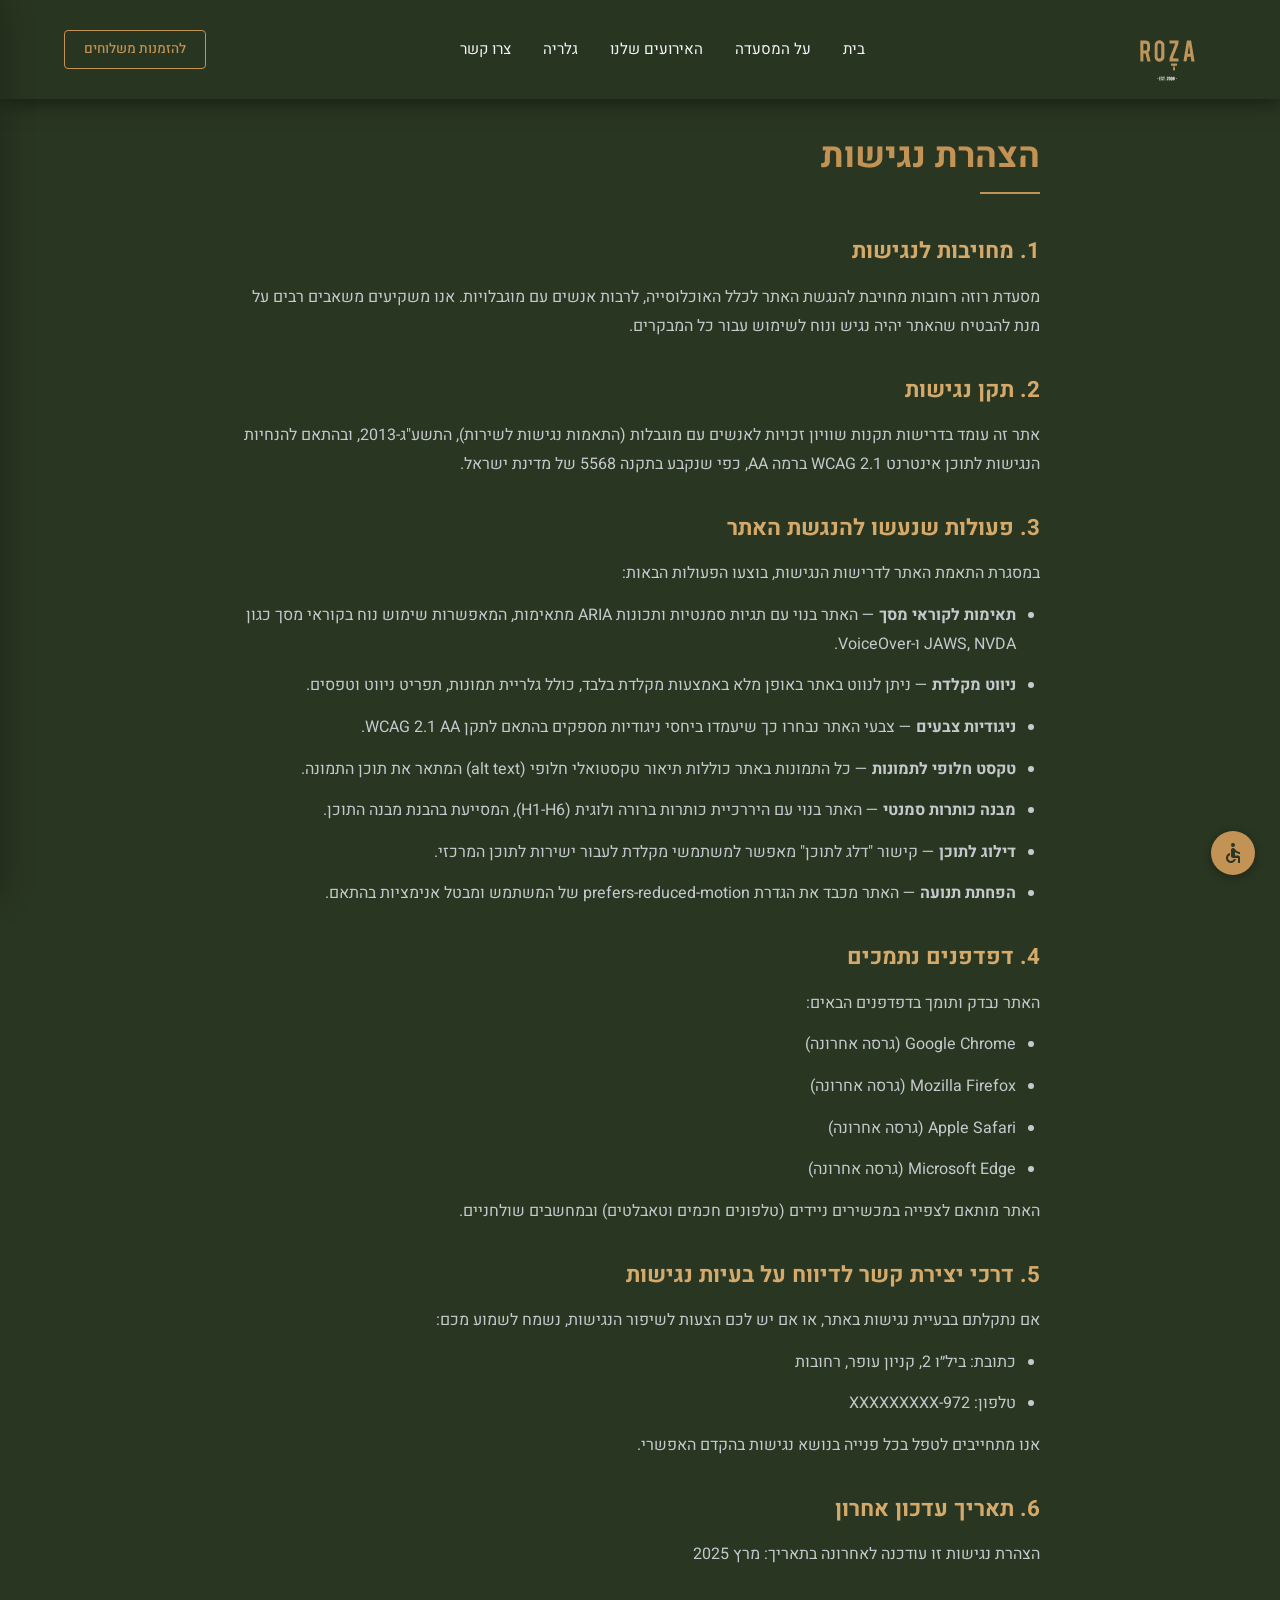
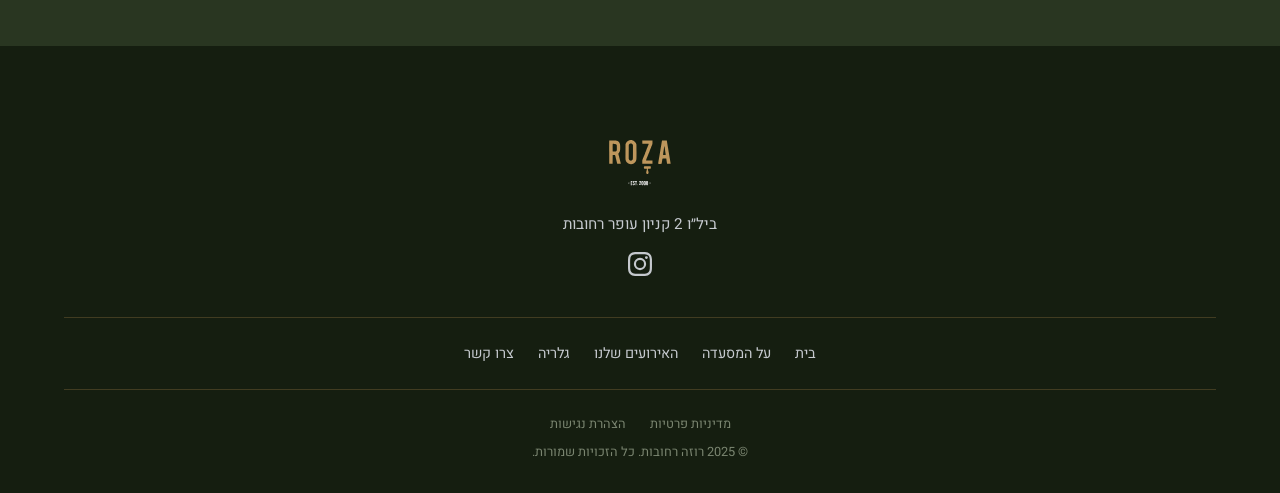
<file: accessibility.html>
<!DOCTYPE html>
<html lang="he" dir="rtl">
<head>
  <meta charset="UTF-8">
  <meta name="viewport" content="width=device-width, initial-scale=1.0">
  <title>הצהרת נגישות | רוזה רחובות — Roza Rehovot</title>
  <meta name="description" content="הצהרת הנגישות של אתר מסעדת רוזה רחובות. מידע על התאמות נגישות ועמידה בתקנות.">
  <link rel="canonical" href="https://rozarehovot.co.il/accessibility.html">
  <meta name="robots" content="noindex, follow">

  <script type="application/ld+json">
  {
    "@context": "https://schema.org",
    "@type": "BreadcrumbList",
    "itemListElement": [
      { "@type": "ListItem", "position": 1, "name": "בית", "item": "https://rozarehovot.co.il/" },
      { "@type": "ListItem", "position": 2, "name": "הצהרת נגישות", "item": "https://rozarehovot.co.il/accessibility.html" }
    ]
  }
  </script>

  <!-- Favicon -->
  <link rel="icon" type="image/svg+xml" href="fabicon.svg">

  <!-- Fonts -->
  <link rel="preconnect" href="https://fonts.googleapis.com">
  <link rel="preconnect" href="https://fonts.gstatic.com" crossorigin>
  <link href="https://fonts.googleapis.com/css2?family=Heebo:wght@300;400;500;700&family=Playfair+Display:wght@400;700&display=swap" rel="stylesheet">

  <!-- Styles -->
  <link rel="stylesheet" href="css/style.css">
  <link rel="stylesheet" href="css/accessibility.css">
</head>
<body>

  <!-- Skip to content -->
  <a href="#main-content" class="skip-link">דלג לתוכן</a>

  <!-- ===== HEADER ===== -->
  <header class="header scrolled" id="header">
    <div class="container">
      <a href="index.html" class="header__logo" aria-label="רוזה רחובות — חזרה לדף הבית">
        <img src="logo.svg" alt="ROZA EST. 2008 — רוזה רחובות" width="140" height="50">
      </a>

      <nav class="header__nav" aria-label="ניווט ראשי">
        <ul class="header__nav-list">
          <li><a href="index.html" class="header__nav-link">בית</a></li>
          <li><a href="index.html#about" class="header__nav-link">על המסעדה</a></li>
          <li><a href="index.html#events" class="header__nav-link">האירועים שלנו</a></li>
          <li><a href="index.html#gallery" class="header__nav-link">גלריה</a></li>
          <li><a href="index.html#contact" class="header__nav-link">צרו קשר</a></li>
        </ul>
      </nav>

      <a href="https://orders.deeper.cloud/roza-rehovot" target="_blank" rel="noopener" class="header__cta">להזמנות משלוחים</a>

      <button class="hamburger" id="hamburger" aria-label="פתח תפריט" aria-expanded="false">
        <span class="hamburger__line"></span>
        <span class="hamburger__line"></span>
        <span class="hamburger__line"></span>
      </button>
    </div>
  </header>

  <!-- Mobile Menu Overlay -->
  <div class="mobile-menu" id="mobileMenu" aria-hidden="true">
    <a href="index.html" class="mobile-menu__link">בית</a>
    <a href="index.html#about" class="mobile-menu__link">על המסעדה</a>
    <a href="index.html#events" class="mobile-menu__link">האירועים שלנו</a>
    <a href="index.html#gallery" class="mobile-menu__link">גלריה</a>
    <a href="index.html#contact" class="mobile-menu__link">צרו קשר</a>
    <a href="https://orders.deeper.cloud/roza-rehovot" target="_blank" rel="noopener" class="mobile-menu__cta">להזמנות משלוחים</a>
  </div>

  <main id="main-content">
    <section class="legal-page">
      <div class="container">
        <div class="legal-page__content">
          <h1>הצהרת נגישות</h1>
          <div class="gold-line" aria-hidden="true"></div>

          <h2>1. מחויבות לנגישות</h2>
          <p>מסעדת רוזה רחובות מחויבת להנגשת האתר לכלל האוכלוסייה, לרבות אנשים עם מוגבלויות. אנו משקיעים משאבים רבים על מנת להבטיח שהאתר יהיה נגיש ונוח לשימוש עבור כל המבקרים.</p>

          <h2>2. תקן נגישות</h2>
          <p>אתר זה עומד בדרישות תקנות שוויון זכויות לאנשים עם מוגבלות (התאמות נגישות לשירות), התשע"ג-2013, ובהתאם להנחיות הנגישות לתוכן אינטרנט WCAG 2.1 ברמה AA, כפי שנקבע בתקנה 5568 של מדינת ישראל.</p>

          <h2>3. פעולות שנעשו להנגשת האתר</h2>
          <p>במסגרת התאמת האתר לדרישות הנגישות, בוצעו הפעולות הבאות:</p>
          <ul>
            <li><strong>תאימות לקוראי מסך</strong> — האתר בנוי עם תגיות סמנטיות ותכונות ARIA מתאימות, המאפשרות שימוש נוח בקוראי מסך כגון JAWS, NVDA ו-VoiceOver.</li>
            <li><strong>ניווט מקלדת</strong> — ניתן לנווט באתר באופן מלא באמצעות מקלדת בלבד, כולל גלריית תמונות, תפריט ניווט וטפסים.</li>
            <li><strong>ניגודיות צבעים</strong> — צבעי האתר נבחרו כך שיעמדו ביחסי ניגודיות מספקים בהתאם לתקן WCAG 2.1 AA.</li>
            <li><strong>טקסט חלופי לתמונות</strong> — כל התמונות באתר כוללות תיאור טקסטואלי חלופי (alt text) המתאר את תוכן התמונה.</li>
            <li><strong>מבנה כותרות סמנטי</strong> — האתר בנוי עם היררכיית כותרות ברורה ולוגית (H1-H6), המסייעת בהבנת מבנה התוכן.</li>
            <li><strong>דילוג לתוכן</strong> — קישור "דלג לתוכן" מאפשר למשתמשי מקלדת לעבור ישירות לתוכן המרכזי.</li>
            <li><strong>הפחתת תנועה</strong> — האתר מכבד את הגדרת prefers-reduced-motion של המשתמש ומבטל אנימציות בהתאם.</li>
          </ul>

          <h2>4. דפדפנים נתמכים</h2>
          <p>האתר נבדק ותומך בדפדפנים הבאים:</p>
          <ul>
            <li>Google Chrome (גרסה אחרונה)</li>
            <li>Mozilla Firefox (גרסה אחרונה)</li>
            <li>Apple Safari (גרסה אחרונה)</li>
            <li>Microsoft Edge (גרסה אחרונה)</li>
          </ul>
          <p>האתר מותאם לצפייה במכשירים ניידים (טלפונים חכמים וטאבלטים) ובמחשבים שולחניים.</p>

          <h2>5. דרכי יצירת קשר לדיווח על בעיות נגישות</h2>
          <p>אם נתקלתם בבעיית נגישות באתר, או אם יש לכם הצעות לשיפור הנגישות, נשמח לשמוע מכם:</p>
          <ul>
            <li>כתובת: ביל״ו 2, קניון עופר, רחובות</li>
            <li>טלפון: 972-XXXXXXXXX</li>
          </ul>
          <p>אנו מתחייבים לטפל בכל פנייה בנושא נגישות בהקדם האפשרי.</p>

          <h2>6. תאריך עדכון אחרון</h2>
          <p>הצהרת נגישות זו עודכנה לאחרונה בתאריך: מרץ 2025</p>
        </div>
      </div>
    </section>
  </main>

  <!-- ===== FOOTER ===== -->
  <footer class="footer">
    <div class="container">
      <div class="footer__top">
        <a href="index.html" class="footer__logo" aria-label="רוזה רחובות">
          <img src="logo.svg" alt="ROZA EST. 2008" width="120" height="43">
        </a>
        <p class="footer__address">ביל״ו 2 קניון עופר רחובות</p>
        <div class="footer__social">
          <a href="https://www.instagram.com/roza_rehovot/" target="_blank" rel="noopener" aria-label="Instagram">
            <svg viewBox="0 0 24 24" aria-hidden="true"><path fill="currentColor" d="M12 2.163c3.204 0 3.584.012 4.85.07 3.252.148 4.771 1.691 4.919 4.919.058 1.265.069 1.645.069 4.849 0 3.205-.012 3.584-.069 4.849-.149 3.225-1.664 4.771-4.919 4.919-1.266.058-1.644.07-4.85.07-3.204 0-3.584-.012-4.849-.07-3.26-.149-4.771-1.699-4.919-4.92-.058-1.265-.07-1.644-.07-4.849 0-3.204.013-3.583.07-4.849.149-3.227 1.664-4.771 4.919-4.919 1.266-.057 1.645-.069 4.849-.069zM12 0C8.741 0 8.333.014 7.053.072 2.695.272.273 2.69.073 7.052.014 8.333 0 8.741 0 12c0 3.259.014 3.668.072 4.948.2 4.358 2.618 6.78 6.98 6.98C8.333 23.986 8.741 24 12 24c3.259 0 3.668-.014 4.948-.072 4.354-.2 6.782-2.618 6.979-6.98.059-1.28.073-1.689.073-4.948 0-3.259-.014-3.667-.072-4.947-.196-4.354-2.617-6.78-6.979-6.98C15.668.014 15.259 0 12 0zm0 5.838a6.162 6.162 0 100 12.324 6.162 6.162 0 000-12.324zM12 16a4 4 0 110-8 4 4 0 010 8zm6.406-11.845a1.44 1.44 0 100 2.881 1.44 1.44 0 000-2.881z"/></svg>
          </a>
        </div>
      </div>
      <nav class="footer__nav" aria-label="ניווט תחתון">
        <a href="index.html">בית</a>
        <a href="index.html#about">על המסעדה</a>
        <a href="index.html#events">האירועים שלנו</a>
        <a href="index.html#gallery">גלריה</a>
        <a href="index.html#contact">צרו קשר</a>
      </nav>
      <div class="footer__bottom">
        <div class="footer__bottom-links">
          <a href="privacy.html">מדיניות פרטיות</a>
          <a href="accessibility.html">הצהרת נגישות</a>
        </div>
        <p>&copy; 2025 רוזה רחובות. כל הזכויות שמורות.</p>
      </div>
    </div>
  </footer>

  <script src="js/main.js"></script>
  <script src="js/accessibility.js"></script>
</body>
</html>
</file>
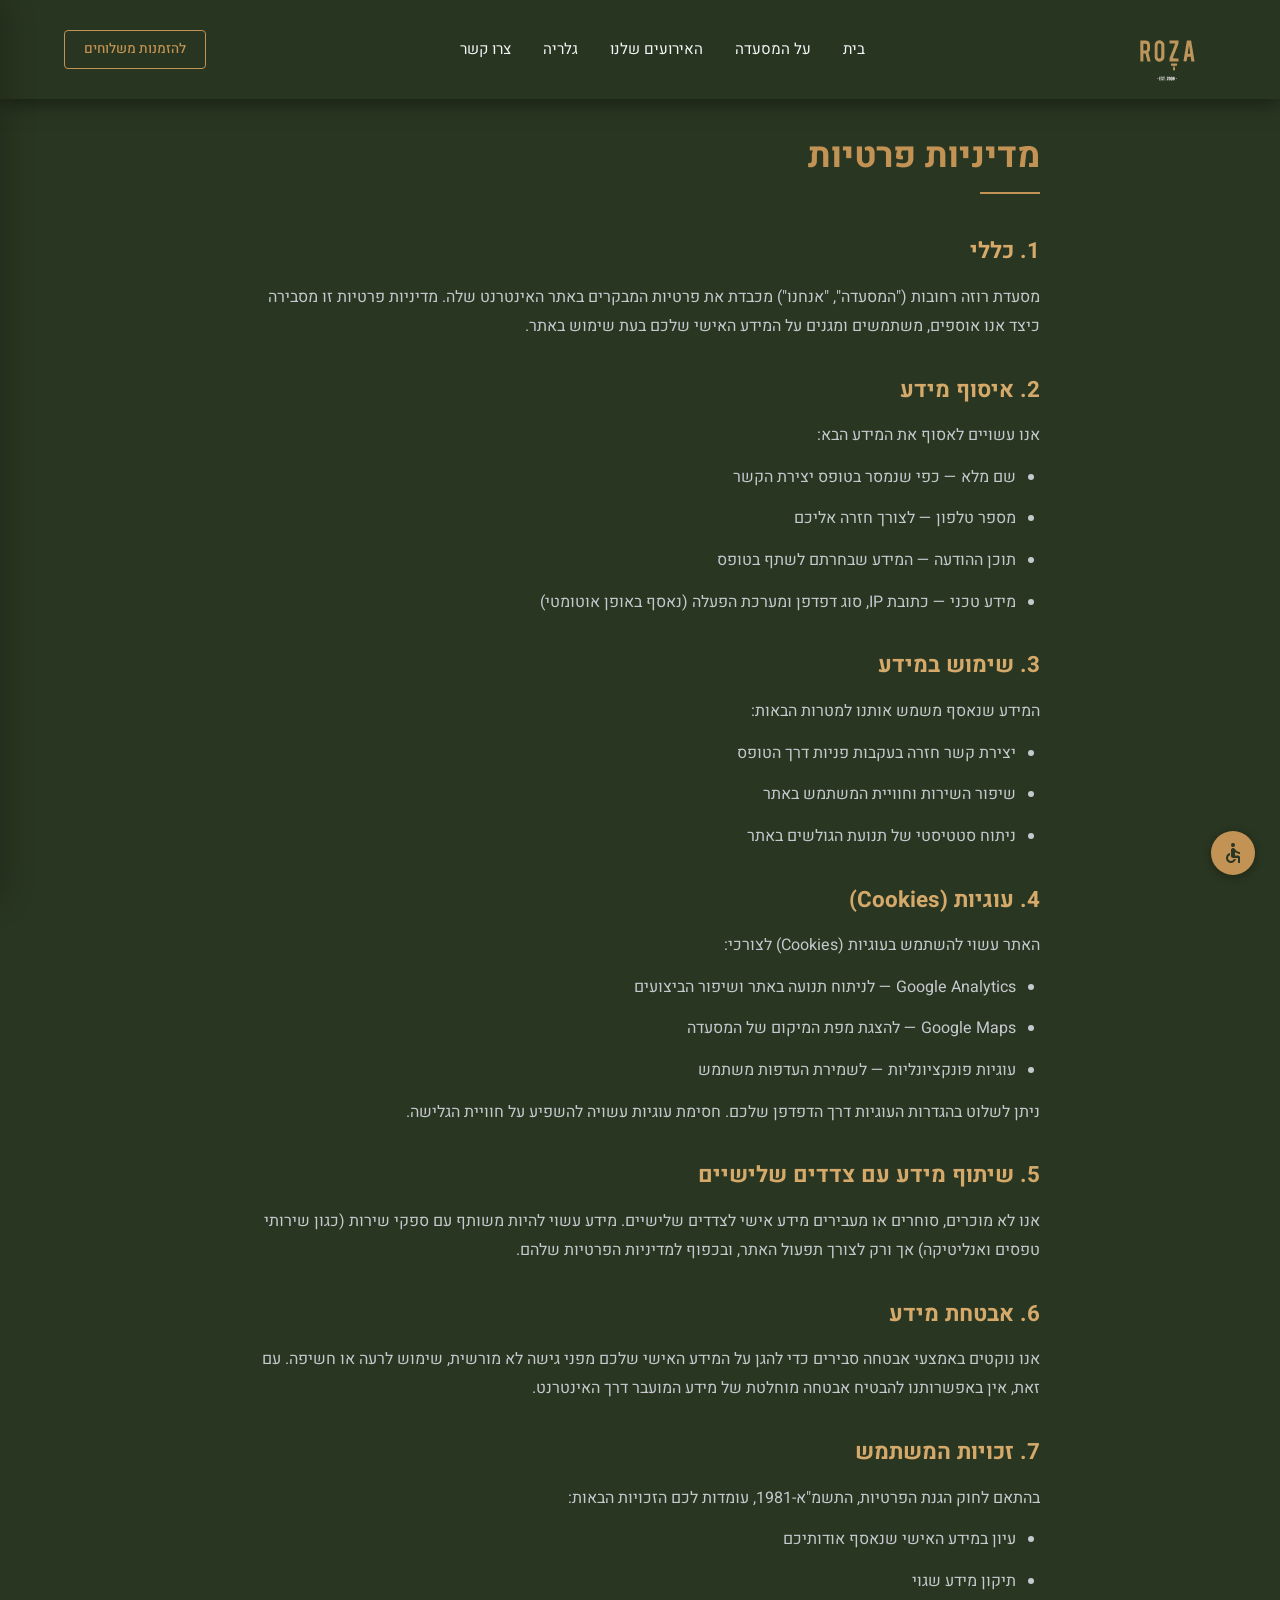
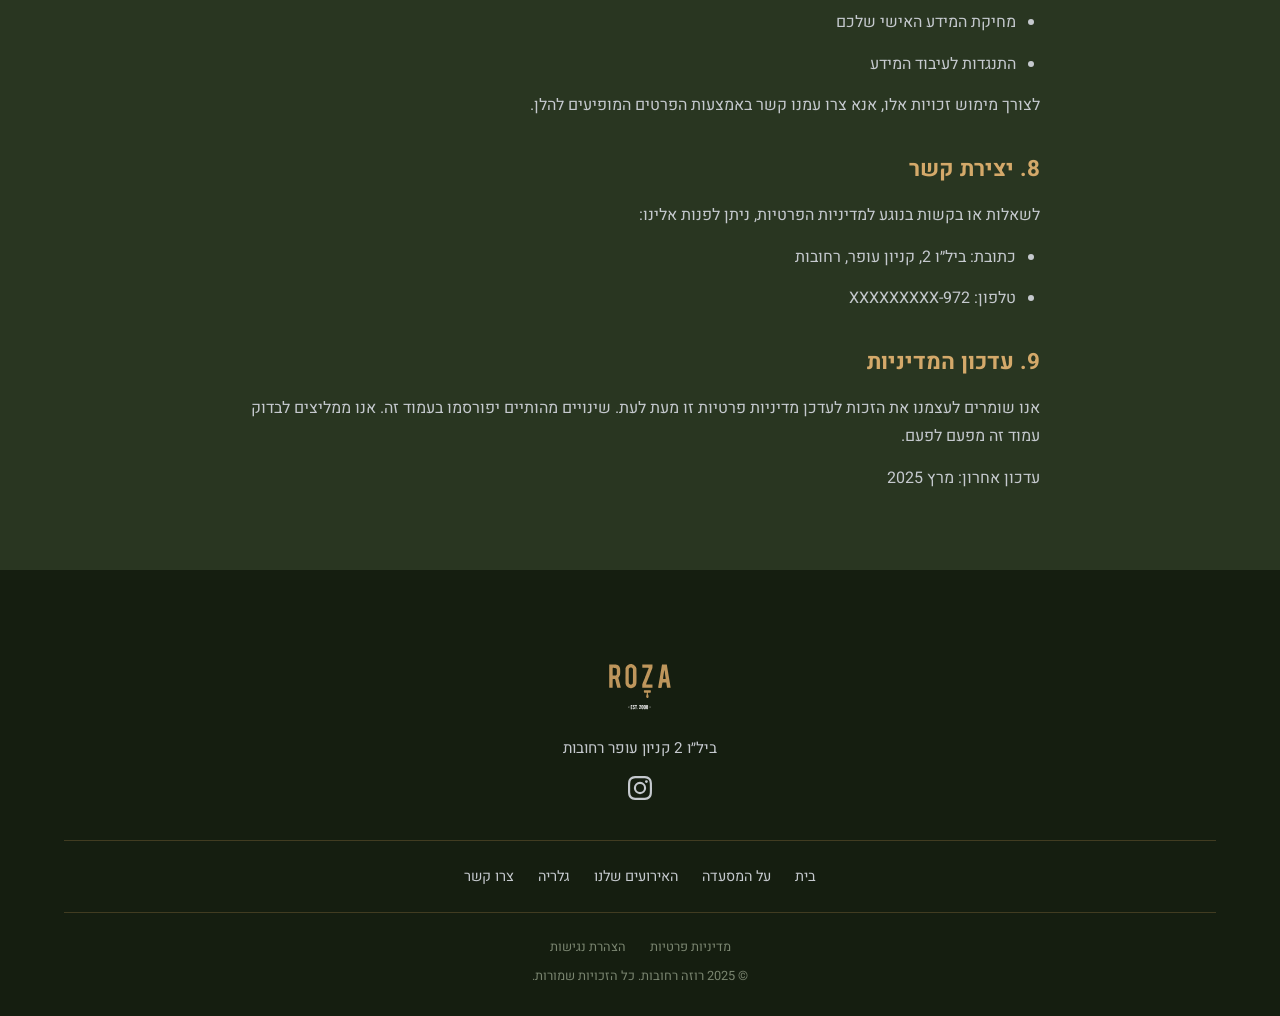
<file: privacy.html>
<!DOCTYPE html>
<html lang="he" dir="rtl">
<head>
  <meta charset="UTF-8">
  <meta name="viewport" content="width=device-width, initial-scale=1.0">
  <title>מדיניות פרטיות | רוזה רחובות — Roza Rehovot</title>
  <meta name="description" content="מדיניות הפרטיות של אתר מסעדת רוזה רחובות. הסבר על איסוף מידע, שימוש בעוגיות ושמירה על פרטיות המבקרים.">
  <link rel="canonical" href="https://rozarehovot.co.il/privacy.html">
  <meta name="robots" content="noindex, follow">

  <script type="application/ld+json">
  {
    "@context": "https://schema.org",
    "@type": "BreadcrumbList",
    "itemListElement": [
      { "@type": "ListItem", "position": 1, "name": "בית", "item": "https://rozarehovot.co.il/" },
      { "@type": "ListItem", "position": 2, "name": "מדיניות פרטיות", "item": "https://rozarehovot.co.il/privacy.html" }
    ]
  }
  </script>

  <!-- Favicon -->
  <link rel="icon" type="image/svg+xml" href="fabicon.svg">

  <!-- Fonts -->
  <link rel="preconnect" href="https://fonts.googleapis.com">
  <link rel="preconnect" href="https://fonts.gstatic.com" crossorigin>
  <link href="https://fonts.googleapis.com/css2?family=Heebo:wght@300;400;500;700&family=Playfair+Display:wght@400;700&display=swap" rel="stylesheet">

  <!-- Styles -->
  <link rel="stylesheet" href="css/style.css">
  <link rel="stylesheet" href="css/accessibility.css">
</head>
<body>

  <!-- Skip to content -->
  <a href="#main-content" class="skip-link">דלג לתוכן</a>

  <!-- ===== HEADER ===== -->
  <header class="header scrolled" id="header">
    <div class="container">
      <a href="index.html" class="header__logo" aria-label="רוזה רחובות — חזרה לדף הבית">
        <img src="logo.svg" alt="ROZA EST. 2008 — רוזה רחובות" width="140" height="50">
      </a>

      <nav class="header__nav" aria-label="ניווט ראשי">
        <ul class="header__nav-list">
          <li><a href="index.html" class="header__nav-link">בית</a></li>
          <li><a href="index.html#about" class="header__nav-link">על המסעדה</a></li>
          <li><a href="index.html#events" class="header__nav-link">האירועים שלנו</a></li>
          <li><a href="index.html#gallery" class="header__nav-link">גלריה</a></li>
          <li><a href="index.html#contact" class="header__nav-link">צרו קשר</a></li>
        </ul>
      </nav>

      <a href="https://orders.deeper.cloud/roza-rehovot" target="_blank" rel="noopener" class="header__cta">להזמנות משלוחים</a>

      <button class="hamburger" id="hamburger" aria-label="פתח תפריט" aria-expanded="false">
        <span class="hamburger__line"></span>
        <span class="hamburger__line"></span>
        <span class="hamburger__line"></span>
      </button>
    </div>
  </header>

  <!-- Mobile Menu Overlay -->
  <div class="mobile-menu" id="mobileMenu" aria-hidden="true">
    <a href="index.html" class="mobile-menu__link">בית</a>
    <a href="index.html#about" class="mobile-menu__link">על המסעדה</a>
    <a href="index.html#events" class="mobile-menu__link">האירועים שלנו</a>
    <a href="index.html#gallery" class="mobile-menu__link">גלריה</a>
    <a href="index.html#contact" class="mobile-menu__link">צרו קשר</a>
    <a href="https://orders.deeper.cloud/roza-rehovot" target="_blank" rel="noopener" class="mobile-menu__cta">להזמנות משלוחים</a>
  </div>

  <main id="main-content">
    <section class="legal-page">
      <div class="container">
        <div class="legal-page__content">
          <h1>מדיניות פרטיות</h1>
          <div class="gold-line" aria-hidden="true"></div>

          <h2>1. כללי</h2>
          <p>מסעדת רוזה רחובות ("המסעדה", "אנחנו") מכבדת את פרטיות המבקרים באתר האינטרנט שלה. מדיניות פרטיות זו מסבירה כיצד אנו אוספים, משתמשים ומגנים על המידע האישי שלכם בעת שימוש באתר.</p>

          <h2>2. איסוף מידע</h2>
          <p>אנו עשויים לאסוף את המידע הבא:</p>
          <ul>
            <li>שם מלא — כפי שנמסר בטופס יצירת הקשר</li>
            <li>מספר טלפון — לצורך חזרה אליכם</li>
            <li>תוכן ההודעה — המידע שבחרתם לשתף בטופס</li>
            <li>מידע טכני — כתובת IP, סוג דפדפן ומערכת הפעלה (נאסף באופן אוטומטי)</li>
          </ul>

          <h2>3. שימוש במידע</h2>
          <p>המידע שנאסף משמש אותנו למטרות הבאות:</p>
          <ul>
            <li>יצירת קשר חזרה בעקבות פניות דרך הטופס</li>
            <li>שיפור השירות וחוויית המשתמש באתר</li>
            <li>ניתוח סטטיסטי של תנועת הגולשים באתר</li>
          </ul>

          <h2>4. עוגיות (Cookies)</h2>
          <p>האתר עשוי להשתמש בעוגיות (Cookies) לצורכי:</p>
          <ul>
            <li>Google Analytics — לניתוח תנועה באתר ושיפור הביצועים</li>
            <li>Google Maps — להצגת מפת המיקום של המסעדה</li>
            <li>עוגיות פונקציונליות — לשמירת העדפות משתמש</li>
          </ul>
          <p>ניתן לשלוט בהגדרות העוגיות דרך הדפדפן שלכם. חסימת עוגיות עשויה להשפיע על חוויית הגלישה.</p>

          <h2>5. שיתוף מידע עם צדדים שלישיים</h2>
          <p>אנו לא מוכרים, סוחרים או מעבירים מידע אישי לצדדים שלישיים. מידע עשוי להיות משותף עם ספקי שירות (כגון שירותי טפסים ואנליטיקה) אך ורק לצורך תפעול האתר, ובכפוף למדיניות הפרטיות שלהם.</p>

          <h2>6. אבטחת מידע</h2>
          <p>אנו נוקטים באמצעי אבטחה סבירים כדי להגן על המידע האישי שלכם מפני גישה לא מורשית, שימוש לרעה או חשיפה. עם זאת, אין באפשרותנו להבטיח אבטחה מוחלטת של מידע המועבר דרך האינטרנט.</p>

          <h2>7. זכויות המשתמש</h2>
          <p>בהתאם לחוק הגנת הפרטיות, התשמ"א-1981, עומדות לכם הזכויות הבאות:</p>
          <ul>
            <li>עיון במידע האישי שנאסף אודותיכם</li>
            <li>תיקון מידע שגוי</li>
            <li>מחיקת המידע האישי שלכם</li>
            <li>התנגדות לעיבוד המידע</li>
          </ul>
          <p>לצורך מימוש זכויות אלו, אנא צרו עמנו קשר באמצעות הפרטים המופיעים להלן.</p>

          <h2>8. יצירת קשר</h2>
          <p>לשאלות או בקשות בנוגע למדיניות הפרטיות, ניתן לפנות אלינו:</p>
          <ul>
            <li>כתובת: ביל״ו 2, קניון עופר, רחובות</li>
            <li>טלפון: 972-XXXXXXXXX</li>
          </ul>

          <h2>9. עדכון המדיניות</h2>
          <p>אנו שומרים לעצמנו את הזכות לעדכן מדיניות פרטיות זו מעת לעת. שינויים מהותיים יפורסמו בעמוד זה. אנו ממליצים לבדוק עמוד זה מפעם לפעם.</p>
          <p>עדכון אחרון: מרץ 2025</p>
        </div>
      </div>
    </section>
  </main>

  <!-- ===== FOOTER ===== -->
  <footer class="footer">
    <div class="container">
      <div class="footer__top">
        <a href="index.html" class="footer__logo" aria-label="רוזה רחובות">
          <img src="logo.svg" alt="ROZA EST. 2008" width="120" height="43">
        </a>
        <p class="footer__address">ביל״ו 2 קניון עופר רחובות</p>
        <div class="footer__social">
          <a href="https://www.instagram.com/roza_rehovot/" target="_blank" rel="noopener" aria-label="Instagram">
            <svg viewBox="0 0 24 24" aria-hidden="true"><path fill="currentColor" d="M12 2.163c3.204 0 3.584.012 4.85.07 3.252.148 4.771 1.691 4.919 4.919.058 1.265.069 1.645.069 4.849 0 3.205-.012 3.584-.069 4.849-.149 3.225-1.664 4.771-4.919 4.919-1.266.058-1.644.07-4.85.07-3.204 0-3.584-.012-4.849-.07-3.26-.149-4.771-1.699-4.919-4.92-.058-1.265-.07-1.644-.07-4.849 0-3.204.013-3.583.07-4.849.149-3.227 1.664-4.771 4.919-4.919 1.266-.057 1.645-.069 4.849-.069zM12 0C8.741 0 8.333.014 7.053.072 2.695.272.273 2.69.073 7.052.014 8.333 0 8.741 0 12c0 3.259.014 3.668.072 4.948.2 4.358 2.618 6.78 6.98 6.98C8.333 23.986 8.741 24 12 24c3.259 0 3.668-.014 4.948-.072 4.354-.2 6.782-2.618 6.979-6.98.059-1.28.073-1.689.073-4.948 0-3.259-.014-3.667-.072-4.947-.196-4.354-2.617-6.78-6.979-6.98C15.668.014 15.259 0 12 0zm0 5.838a6.162 6.162 0 100 12.324 6.162 6.162 0 000-12.324zM12 16a4 4 0 110-8 4 4 0 010 8zm6.406-11.845a1.44 1.44 0 100 2.881 1.44 1.44 0 000-2.881z"/></svg>
          </a>
        </div>
      </div>
      <nav class="footer__nav" aria-label="ניווט תחתון">
        <a href="index.html">בית</a>
        <a href="index.html#about">על המסעדה</a>
        <a href="index.html#events">האירועים שלנו</a>
        <a href="index.html#gallery">גלריה</a>
        <a href="index.html#contact">צרו קשר</a>
      </nav>
      <div class="footer__bottom">
        <div class="footer__bottom-links">
          <a href="privacy.html">מדיניות פרטיות</a>
          <a href="accessibility.html">הצהרת נגישות</a>
        </div>
        <p>&copy; 2025 רוזה רחובות. כל הזכויות שמורות.</p>
      </div>
    </div>
  </footer>

  <script src="js/main.js"></script>
  <script src="js/accessibility.js"></script>
</body>
</html>
</file>
<file: css/style.css>
/* ===========================
   Roza Rehovot — Restaurant Website
   =========================== */

/* --- CSS Variables --- */
:root {
  /* — Backgrounds — */
  --bg-primary: #293621;
  --bg-secondary: #1E2A17;
  --bg-card: #243019;
  --bg-darkest: #151E10;

  /* — Gold accent — */
  --gold: #C29355;
  --gold-light: #D4A96A;
  --gold-glow: rgba(194, 147, 85, 0.3);
  --gold-dark: #A67B3D;

  /* — CTA — */
  --cta: #C29355;
  --cta-hover: #D4A96A;
  --red-cta: #C29355;
  --red-hover: #D4A96A;

  /* — Text — */
  --text-primary: #F4F6F8;
  --text-secondary: #C5C9CE;
  --text-muted: #7A8570;

  /* — Dividers & borders — */
  --divider: rgba(194, 147, 85, 0.25);
  --border-elegant: rgba(194, 147, 85, 0.4);

  --font-body: 'Heebo', sans-serif;
  --font-display: 'Playfair Display', serif;
}

/* --- Reset & Base --- */
*, *::before, *::after {
  margin: 0;
  padding: 0;
  box-sizing: border-box;
}

html {
  font-size: 16px;
  scroll-behavior: smooth;
  direction: rtl;
}

body {
  font-family: var(--font-body);
  background-color: var(--bg-primary);
  color: var(--text-primary);
  line-height: 1.6;
  overflow-x: hidden;
  -webkit-font-smoothing: antialiased;
  -moz-osx-font-smoothing: grayscale;
}

a {
  text-decoration: none;
  color: inherit;
}

ul {
  list-style: none;
}

img {
  max-width: 100%;
  height: auto;
  display: block;
}

button {
  font-family: inherit;
  cursor: pointer;
  border: none;
  background: none;
}

/* --- Utility --- */
.container {
  width: 90%;
  max-width: 1200px;
  margin: 0 auto;
}

.section-title {
  font-family: var(--font-body);
  font-weight: 700;
  font-size: 2.5rem;
  color: var(--gold);
  margin-bottom: 0.5rem;
  position: relative;
  display: inline-block;
}

/* Section title underline animation */
.section-title::after {
  content: '';
  position: absolute;
  bottom: -4px;
  right: 0;
  width: 0;
  height: 2px;
  background: var(--gold);
  transition: width 1s ease;
}

.section-title.visible::after {
  width: 100%;
}

.gold-line {
  width: 60px;
  height: 2px;
  background: var(--gold);
  margin-bottom: 2rem;
}

.gold-line--center {
  margin-left: auto;
  margin-right: auto;
}

/* Elegant gold border frame — inspired by logo */
.elegant-frame {
  position: relative;
}

.elegant-frame::before {
  content: '';
  position: absolute;
  inset: 20px;
  border: 1px solid var(--border-elegant);
  border-radius: 8px;
  pointer-events: none;
  z-index: 1;
  opacity: 0.6;
}

/* ===========================
   PAGE LOADER (10)
   =========================== */
.page-loader {
  position: fixed;
  inset: 0;
  z-index: 9999;
  background: var(--bg-primary);
  display: flex;
  align-items: center;
  justify-content: center;
  transition: clip-path 0.8s cubic-bezier(0.77, 0, 0.175, 1);
  clip-path: circle(150% at 50% 50%);
}

.page-loader.loaded {
  clip-path: circle(0% at 50% 50%);
  pointer-events: none;
}

.page-loader__logo {
  opacity: 0;
  animation: loaderLogoIn 0.6s ease 0.2s forwards;
}

.page-loader__logo img {
  height: 120px;
  width: auto;
}

@keyframes loaderLogoIn {
  from { opacity: 0; transform: scale(0.8); }
  to { opacity: 1; transform: scale(1); }
}

/* ===========================
   SCROLL PROGRESS BAR (14)
   =========================== */
.scroll-progress {
  position: fixed;
  top: 0;
  right: 0;
  left: 0;
  height: 3px;
  z-index: 1100;
  background: transparent;
  pointer-events: none;
}

.scroll-progress__bar {
  height: 100%;
  width: 0%;
  background: linear-gradient(to left, var(--gold), var(--gold-dark));
  transition: width 0.05s linear;
  will-change: width;
}

/* ===========================
   CURSOR GLOW (3) — Desktop only
   =========================== */
.cursor-glow {
  position: fixed;
  width: 20px;
  height: 20px;
  border-radius: 50%;
  background: radial-gradient(circle, rgba(194, 147, 85, 0.4), transparent 70%);
  pointer-events: none;
  z-index: 9998;
  opacity: 0;
  transition: transform 0.15s ease, opacity 0.3s ease, width 0.3s ease, height 0.3s ease;
  will-change: transform, opacity;
  mix-blend-mode: screen;
}

.cursor-glow.active {
  opacity: 1;
}

.cursor-glow.hover {
  width: 50px;
  height: 50px;
  background: radial-gradient(circle, rgba(194, 147, 85, 0.6), transparent 70%);
}

/* --- Scroll Animations --- */
.animate-on-scroll {
  opacity: 0;
  transform: translateY(30px);
  transition: opacity 0.8s ease, transform 0.8s ease, filter 0.8s ease;
}

.animate-on-scroll.visible {
  opacity: 1;
  transform: translateY(0) rotate(0deg);
  filter: blur(0);
}

/* About: slide-in with rotation */
.animate-on-scroll.fade-in-right {
  transform: translateX(50px) rotate(1deg);
}

.animate-on-scroll.fade-in-right.visible {
  transform: translateX(0) rotate(0deg);
}

.animate-on-scroll.fade-in-left {
  transform: translateX(-50px) rotate(-2deg);
}

.animate-on-scroll.fade-in-left.visible {
  transform: translateX(0) rotate(0deg);
}

/* Events: focus-in effect */
.animate-on-scroll.focus-in {
  filter: blur(10px);
  transform: scale(0.95);
}

.animate-on-scroll.focus-in.visible {
  filter: blur(0);
  transform: scale(1);
}

/* Gallery: scale-up reveal */
.animate-on-scroll.clip-reveal {
  transform: scale(0.85);
  opacity: 0;
}

.animate-on-scroll.clip-reveal.visible {
  transform: scale(1);
  opacity: 1;
}

/* Contact: staggered slide-up */
.contact__field,
.contact__submit {
  opacity: 0;
  transform: translateY(20px);
  transition: opacity 0.6s ease, transform 0.6s ease, border-color 0.3s ease;
}

.contact__form.visible .contact__field,
.contact__form.visible .contact__submit {
  opacity: 1;
  transform: translateY(0);
}

.contact__form.visible .contact__field:nth-child(1) { transition-delay: 0.1s; }
.contact__form.visible .contact__field:nth-child(2) { transition-delay: 0.2s; }
.contact__form.visible .contact__field:nth-child(3) { transition-delay: 0.3s; }
.contact__form.visible .contact__submit { transition-delay: 0.4s; }

/* Stagger delays for gallery */
.stagger-1 { transition-delay: 0.05s; }
.stagger-2 { transition-delay: 0.1s; }
.stagger-3 { transition-delay: 0.15s; }
.stagger-4 { transition-delay: 0.2s; }
.stagger-5 { transition-delay: 0.25s; }
.stagger-6 { transition-delay: 0.3s; }
.stagger-7 { transition-delay: 0.35s; }
.stagger-8 { transition-delay: 0.4s; }
.stagger-9 { transition-delay: 0.45s; }
.stagger-10 { transition-delay: 0.5s; }
.stagger-11 { transition-delay: 0.55s; }
.stagger-12 { transition-delay: 0.6s; }

/* ===========================
   SECTION DIVIDERS (4)
   =========================== */
.section-divider {
  display: flex;
  justify-content: center;
  padding: 0;
  overflow: hidden;
}

.section-divider__line {
  width: 0;
  height: 2px;
  background: var(--gold);
  transition: width 1.2s ease;
  box-shadow: 0 0 0 rgba(194, 147, 85, 0);
}

.section-divider__line.visible {
  width: 80px;
  animation: dividerGlow 2s ease infinite;
}

@keyframes dividerGlow {
  0%, 100% { box-shadow: 0 0 8px var(--gold-glow); }
  50% { box-shadow: 0 0 20px var(--gold-glow), 0 0 40px rgba(194, 147, 85, 0.15); }
}

/* --- Keyframes --- */
@keyframes heroFadeIn {
  from { opacity: 0; transform: translateY(20px); }
  to { opacity: 1; transform: translateY(0); }
}

@keyframes lineGrow {
  from { width: 0; }
  to { width: 80px; }
}

@keyframes waPulse {
  0% { box-shadow: 0 0 0 0 rgba(41, 54, 33, 0.5); }
  70% { box-shadow: 0 0 0 15px rgba(41, 54, 33, 0); }
  100% { box-shadow: 0 0 0 0 rgba(41, 54, 33, 0); }
}

@keyframes waHeartbeat {
  0%, 100% { transform: scale(1); }
  15% { transform: scale(1.12); }
  30% { transform: scale(1); }
  45% { transform: scale(1.08); }
  60% { transform: scale(1); }
}

@keyframes scrollBounce {
  0%, 100% { transform: translateY(0) translateX(-50%); }
  50% { transform: translateY(10px) translateX(-50%); }
}

/* Ken Burns (1) */
@keyframes kenBurns {
  0% { transform: scale(1) translate(0, 0); }
  100% { transform: scale(1.15) translate(-1%, -1%); }
}

/* ROZA shimmer (7) */
@keyframes shimmer {
  0% { background-position: -200% center; }
  100% { background-position: 200% center; }
}

/* Floating particles (6) */
@keyframes floatUp1 {
  0% { transform: translateY(100vh) translateX(0) scale(1); opacity: 0; }
  10% { opacity: 0.2; }
  90% { opacity: 0.15; }
  100% { transform: translateY(-20vh) translateX(30px) scale(0.5); opacity: 0; }
}

@keyframes floatUp2 {
  0% { transform: translateY(100vh) translateX(0) scale(1); opacity: 0; }
  10% { opacity: 0.25; }
  90% { opacity: 0.1; }
  100% { transform: translateY(-20vh) translateX(-20px) scale(0.7); opacity: 0; }
}

@keyframes floatUp3 {
  0% { transform: translateY(100vh) translateX(0) scale(1); opacity: 0; }
  10% { opacity: 0.15; }
  90% { opacity: 0.2; }
  100% { transform: translateY(-20vh) translateX(15px) scale(0.6); opacity: 0; }
}

/* Mouse wheel scroll (8) */
@keyframes mouseWheel {
  0% { transform: translateY(0); opacity: 1; }
  100% { transform: translateY(8px); opacity: 0; }
}

/* Ripple (9) */
@keyframes ripple {
  to { transform: scale(4); opacity: 0; }
}

/* ===========================
   FLOATING PARTICLES (6)
   =========================== */
.particles {
  position: absolute;
  inset: 0;
  overflow: hidden;
  pointer-events: none;
  z-index: 0;
}

.particle {
  position: absolute;
  border-radius: 50%;
  background: var(--gold);
  filter: blur(2px);
  will-change: transform, opacity;
}

.particle:nth-child(1) {
  width: 8px; height: 8px;
  right: 15%; bottom: -10%;
  animation: floatUp1 22s linear infinite;
}

.particle:nth-child(2) {
  width: 12px; height: 12px;
  right: 45%; bottom: -10%;
  animation: floatUp2 28s linear infinite 3s;
}

.particle:nth-child(3) {
  width: 10px; height: 10px;
  right: 70%; bottom: -10%;
  animation: floatUp3 25s linear infinite 7s;
}

.particle:nth-child(4) {
  width: 15px; height: 15px;
  right: 30%; bottom: -10%;
  animation: floatUp1 30s linear infinite 12s;
}

.particle:nth-child(5) {
  width: 9px; height: 9px;
  right: 85%; bottom: -10%;
  animation: floatUp2 20s linear infinite 5s;
}

/* ===========================
   HEADER
   =========================== */
.header {
  position: fixed;
  top: 0;
  right: 0;
  left: 0;
  z-index: 1000;
  padding: 1rem 0;
  transition: background-color 0.4s ease, padding 0.4s ease, box-shadow 0.4s ease;
}

.header.scrolled {
  background: rgba(41, 54, 33, 0.95);
  backdrop-filter: blur(10px);
  -webkit-backdrop-filter: blur(10px);
  padding: 0.6rem 0;
  box-shadow: 0 2px 20px rgba(0, 0, 0, 0.5);
}

.header .container {
  display: flex;
  align-items: center;
  justify-content: space-between;
}

.header__logo img {
  height: 100px;
  width: auto;
}

.header.scrolled .header__logo img {
  height: 80px;
}

.header__nav {
  display: none;
}

.header__nav-list {
  display: flex;
  gap: 2rem;
}

.header__nav-link {
  font-size: 0.95rem;
  font-weight: 400;
  color: var(--text-primary);
  transition: color 0.3s ease;
  position: relative;
  padding-bottom: 4px;
}

.header__nav-link::after {
  content: '';
  position: absolute;
  bottom: 0;
  right: 0;
  width: 0;
  height: 2px;
  background: var(--gold);
  transition: width 0.3s ease;
}

.header__nav-link:hover,
.header__nav-link.active {
  color: var(--gold);
}

.header__nav-link:hover::after,
.header__nav-link.active::after {
  width: 100%;
}

.header__cta {
  display: none;
  padding: 0.5rem 1.2rem;
  border: 1px solid var(--gold);
  color: var(--gold);
  font-size: 0.85rem;
  font-weight: 500;
  border-radius: 4px;
  transition: background 0.3s ease, color 0.3s ease, box-shadow 0.3s ease, transform 0.15s ease;
  position: relative;
  overflow: hidden;
}

.header__cta:hover {
  background: var(--gold);
  color: var(--bg-primary);
  box-shadow: 0 0 20px var(--gold-glow);
}

.header__cta:active {
  transform: scale(0.97);
}

/* Hamburger */
.hamburger {
  display: flex;
  flex-direction: column;
  gap: 5px;
  padding: 5px;
  z-index: 1001;
}

.hamburger__line {
  width: 28px;
  height: 2px;
  background: var(--text-primary);
  transition: transform 0.3s ease, opacity 0.3s ease;
}

.hamburger.open .hamburger__line:nth-child(1) {
  transform: rotate(45deg) translate(5px, 5px);
}

.hamburger.open .hamburger__line:nth-child(2) {
  opacity: 0;
}

.hamburger.open .hamburger__line:nth-child(3) {
  transform: rotate(-45deg) translate(5px, -5px);
}

/* Mobile Menu Overlay */
.mobile-menu {
  position: fixed;
  top: 0;
  right: 0;
  left: 0;
  bottom: 0;
  background: rgba(30, 42, 23, 0.98);
  z-index: 999;
  display: flex;
  flex-direction: column;
  align-items: center;
  justify-content: center;
  gap: 2rem;
  transform: translateX(100%);
  transition: transform 0.4s ease;
}

.mobile-menu.open {
  transform: translateX(0);
}

.mobile-menu__link {
  font-size: 1.5rem;
  font-weight: 300;
  color: var(--text-primary);
  transition: color 0.3s ease;
}

.mobile-menu__link:hover {
  color: var(--gold);
}

.mobile-menu__cta {
  padding: 0.7rem 2rem;
  border: 1px solid var(--gold);
  color: var(--gold);
  font-size: 1rem;
  border-radius: 4px;
  margin-top: 1rem;
  transition: background 0.3s ease, color 0.3s ease;
}

.mobile-menu__cta:hover {
  background: var(--gold);
  color: var(--bg-primary);
}

/* ===========================
   HERO
   =========================== */
.hero {
  position: relative;
  height: 100vh;
  height: 100dvh;
  min-height: 600px;
  display: flex;
  align-items: center;
  justify-content: center;
  overflow: hidden;
}

.hero__slides {
  position: absolute;
  inset: 0;
  z-index: 0;
}

.hero__slide {
  position: absolute;
  inset: 0;
  background-size: cover;
  background-position: center;
  opacity: 0;
  transition: opacity 1.5s ease;
  will-change: transform, opacity;
}

.hero__slide.active {
  opacity: 1;
  animation: kenBurns 8s ease forwards;
}

.hero__overlay {
  position: absolute;
  inset: 0;
  background: linear-gradient(to bottom, rgba(41, 54, 33, 0.2), rgba(21, 30, 16, 0.55));
  z-index: 1;
}

.hero__content {
  position: relative;
  z-index: 2;
  text-align: center;
  will-change: transform;
}

/* ROZA shimmer text (7) */
.hero__title {
  font-family: var(--font-display);
  font-size: clamp(4rem, 10vw, 8rem);
  font-weight: 700;
  letter-spacing: 0.3em;
  background: linear-gradient(
    90deg,
    var(--gold) 0%,
    var(--gold-light) 25%,
    #fff 50%,
    var(--gold-light) 75%,
    var(--gold) 100%
  );
  background-size: 200% auto;
  -webkit-background-clip: text;
  background-clip: text;
  -webkit-text-fill-color: transparent;
  animation: heroFadeIn 1.2s ease forwards, shimmer 4s linear 2s infinite;
  opacity: 0;
}

.hero__subtitle {
  font-family: var(--font-body);
  font-weight: 300;
  font-size: clamp(1.2rem, 3vw, 1.8rem);
  color: var(--text-primary);
  margin-top: 0.8rem;
  animation: heroFadeIn 1.2s ease 0.3s forwards;
  opacity: 0;
}

/* Typed text line (15) */
.hero__typed-wrapper {
  margin-top: 1rem;
  font-family: var(--font-body);
  font-weight: 300;
  font-size: clamp(1rem, 2.5vw, 1.4rem);
  color: var(--gold-light);
  min-height: 2em;
  animation: heroFadeIn 1.2s ease 0.6s forwards;
  opacity: 0;
}

.hero__typed-text {
  border-left: 2px solid var(--gold);
  padding-left: 4px;
  animation: cursorBlink 0.8s step-end infinite;
}

@keyframes cursorBlink {
  0%, 100% { border-color: var(--gold); }
  50% { border-color: transparent; }
}

.hero__line {
  width: 0;
  height: 2px;
  background: var(--gold);
  margin: 1.5rem auto 0;
  animation: lineGrow 1s ease 0.8s forwards;
}

/* Scroll indicator — mouse icon (8) */
.hero__scroll {
  position: absolute;
  bottom: 2rem;
  left: 50%;
  transform: translateX(-50%);
  z-index: 2;
  color: var(--text-secondary);
  animation: scrollBounce 2.5s ease infinite;
  transition: opacity 0.3s ease;
}

.hero__scroll-mouse {
  width: 24px;
  height: 38px;
  border: 2px solid var(--gold-light);
  border-radius: 12px;
  display: flex;
  justify-content: center;
  padding-top: 6px;
}

.hero__scroll-wheel {
  width: 3px;
  height: 8px;
  background: var(--gold-light);
  border-radius: 2px;
  animation: mouseWheel 1.5s ease infinite;
}

/* ===========================
   ABOUT
   =========================== */
.about {
  padding: 6rem 0;
  background: var(--bg-primary);
  position: relative;
  overflow: hidden;
}

.about__grid {
  display: flex;
  flex-direction: column;
  gap: 3rem;
}

.about__image {
  order: -1;
}

.about__image img {
  width: 100%;
  border-radius: 8px;
  box-shadow: 0 4px 30px var(--gold-glow);
  will-change: transform;
}

.about__text p {
  color: var(--text-secondary);
  font-size: 1.1rem;
  line-height: 1.9;
}

/* ===========================
   EVENTS
   =========================== */
.events {
  padding: 6rem 0;
  position: relative;
  background: url('https://lh3.googleusercontent.com/d/12xV5pbtHrS4L718m6qNZMJp0DHqMebv4=w1920') center/cover no-repeat fixed;
}

.events__overlay {
  position: absolute;
  inset: 0;
  background: rgba(30, 42, 23, 0.8);
}

.events__content {
  position: relative;
  z-index: 1;
  text-align: center;
  max-width: 700px;
  margin: 0 auto;
}

.events__text {
  color: var(--text-secondary);
  font-size: 1.1rem;
  line-height: 1.9;
  margin-bottom: 2rem;
}

/* ===========================
   BUTTONS — Micro-interactions (9)
   =========================== */
.btn-cta {
  display: inline-block;
  padding: 0.8rem 2.5rem;
  background: var(--cta);
  color: var(--bg-primary);
  font-size: 1rem;
  font-weight: 700;
  border-radius: 4px;
  transition: background 0.3s ease, transform 0.15s ease, box-shadow 0.3s ease;
  position: relative;
  overflow: hidden;
}

.btn-cta:hover {
  background: var(--cta-hover);
  transform: translateY(-2px);
  box-shadow: 0 4px 20px var(--gold-glow);
}

.btn-cta:active {
  transform: scale(0.97);
}

/* Ripple element */
.ripple {
  position: absolute;
  border-radius: 50%;
  background: rgba(255, 255, 255, 0.3);
  transform: scale(0);
  animation: ripple 0.6s linear;
  pointer-events: none;
}

/* ===========================
   GALLERY
   =========================== */
.gallery {
  padding: 6rem 0;
  background: var(--bg-secondary);
  background-image:
    radial-gradient(ellipse at 20% 50%, rgba(194, 147, 85, 0.03) 0%, transparent 50%),
    radial-gradient(ellipse at 80% 80%, rgba(194, 147, 85, 0.02) 0%, transparent 50%);
}

.gallery__grid {
  display: grid;
  grid-template-columns: 1fr;
  gap: 15px;
  margin-top: 1rem;
}

.gallery__item {
  position: relative;
  overflow: hidden;
  border-radius: 8px;
  cursor: pointer;
  aspect-ratio: 4/3;
}

.gallery__item img {
  width: 100%;
  height: 100%;
  object-fit: cover;
  transition: transform 0.5s ease, filter 0.5s ease;
}

.gallery__item:hover img {
  transform: scale(1.05);
  filter: brightness(1.1);
}

/* Gallery hover overlay — gradient from bottom (5) */
.gallery__item-overlay {
  position: absolute;
  inset: 0;
  background: linear-gradient(to top, rgba(21, 30, 16, 0.75) 0%, transparent 60%);
  display: flex;
  flex-direction: column;
  align-items: center;
  justify-content: flex-end;
  padding-bottom: 1.5rem;
  opacity: 0;
  transition: opacity 0.4s ease;
}

.gallery__item:hover .gallery__item-overlay {
  opacity: 1;
}

.gallery__item-overlay svg {
  width: 30px;
  height: 30px;
  stroke: var(--text-primary);
  fill: none;
  stroke-width: 2;
  margin-bottom: 0.5rem;
  transform: translateY(10px);
  transition: transform 0.4s ease;
}

.gallery__item:hover .gallery__item-overlay svg {
  transform: translateY(0);
}

.gallery__item-overlay-text {
  color: var(--text-primary);
  font-size: 0.85rem;
  font-weight: 400;
  transform: translateY(15px);
  opacity: 0;
  transition: transform 0.4s ease 0.05s, opacity 0.4s ease 0.05s;
}

.gallery__item:hover .gallery__item-overlay-text {
  transform: translateY(0);
  opacity: 1;
}

/* Lightbox */
.lightbox {
  position: fixed;
  inset: 0;
  z-index: 2000;
  background: rgba(21, 30, 16, 0.95);
  backdrop-filter: blur(10px);
  -webkit-backdrop-filter: blur(10px);
  display: flex;
  align-items: center;
  justify-content: center;
  opacity: 0;
  visibility: hidden;
  transition: opacity 0.3s ease, visibility 0.3s ease;
}

.lightbox.open {
  opacity: 1;
  visibility: visible;
}

.lightbox__img {
  max-width: 90%;
  max-height: 80vh;
  object-fit: contain;
  border-radius: 4px;
  transition: transform 0.4s cubic-bezier(0.25, 0.46, 0.45, 0.94), opacity 0.3s ease;
}

.lightbox__counter {
  position: absolute;
  bottom: 1.5rem;
  left: 50%;
  transform: translateX(-50%);
  color: var(--text-secondary);
  font-size: 0.9rem;
  font-weight: 300;
}

.lightbox__close {
  position: absolute;
  top: 1.5rem;
  left: 1.5rem;
  color: var(--text-primary);
  font-size: 2rem;
  padding: 0.5rem;
  transition: color 0.3s ease, transform 0.3s ease;
  background: none;
  border: none;
  cursor: pointer;
}

.lightbox__close:hover {
  color: var(--gold);
  transform: rotate(90deg);
}

.lightbox__nav {
  position: absolute;
  top: 50%;
  transform: translateY(-50%);
  color: var(--text-primary);
  font-size: 2.5rem;
  padding: 1rem;
  transition: color 0.3s ease, transform 0.3s ease;
  background: none;
  border: none;
  cursor: pointer;
}

.lightbox__nav:hover {
  color: var(--gold);
}

.lightbox__nav--prev {
  right: 1.5rem;
}

.lightbox__nav--prev:hover {
  transform: translateY(-50%) translateX(3px);
}

.lightbox__nav--next {
  left: 1.5rem;
}

.lightbox__nav--next:hover {
  transform: translateY(-50%) translateX(-3px);
}

/* ===========================
   HOURS & LOCATION
   =========================== */
.hours-location {
  padding: 6rem 0;
  background: var(--bg-primary);
}

.hours-location__grid {
  display: flex;
  flex-direction: column;
  gap: 3rem;
}

/* Counter stats (16) */
.hours__counters {
  display: flex;
  gap: 2rem;
  margin-bottom: 2.5rem;
  flex-wrap: wrap;
}

.counter-item {
  text-align: center;
  flex: 1;
  min-width: 80px;
}

.counter-item__number {
  font-family: var(--font-display);
  font-size: 2.2rem;
  font-weight: 700;
  color: var(--gold);
  line-height: 1.2;
}

.counter-item__label {
  font-size: 0.85rem;
  color: var(--text-secondary);
  margin-top: 0.3rem;
}

.hours__title {
  font-family: var(--font-body);
  font-weight: 700;
  font-size: 1.8rem;
  color: var(--gold);
  margin-bottom: 1.5rem;
}

.hours__table {
  width: 100%;
  border-collapse: collapse;
}

.hours__table tr {
  border-bottom: 1px solid rgba(194, 147, 85, 0.12);
}

.hours__table td {
  padding: 0.75rem 0;
  font-size: 1rem;
}

.hours__table td:first-child {
  color: var(--text-primary);
  font-weight: 500;
}

.hours__table td:last-child {
  color: var(--text-secondary);
  text-align: left;
}

.location__map {
  width: 100%;
  height: 300px;
  border-radius: 8px;
  border: none;
  filter: grayscale(0.5) brightness(0.85) sepia(0.15) hue-rotate(60deg);
  margin-bottom: 1.5rem;
}

.location__buttons {
  display: flex;
  gap: 1rem;
  flex-wrap: wrap;
}

.btn-gold {
  display: inline-flex;
  align-items: center;
  gap: 0.5rem;
  padding: 0.7rem 1.5rem;
  background: var(--gold);
  color: var(--bg-primary);
  font-weight: 700;
  font-size: 0.95rem;
  border-radius: 4px;
  transition: background 0.3s ease, transform 0.15s ease, box-shadow 0.3s ease;
  position: relative;
  overflow: hidden;
}

.btn-gold:hover {
  background: var(--gold-light);
  box-shadow: 0 4px 20px var(--gold-glow);
}

.btn-gold:active {
  transform: scale(0.97);
}

.btn-gold-outline {
  display: inline-flex;
  align-items: center;
  gap: 0.5rem;
  padding: 0.7rem 1.5rem;
  border: 1px solid var(--gold);
  color: var(--gold);
  font-weight: 500;
  font-size: 0.95rem;
  border-radius: 4px;
  transition: background 0.3s ease, color 0.3s ease, transform 0.15s ease, box-shadow 0.3s ease;
  position: relative;
  overflow: hidden;
}

.btn-gold-outline:hover {
  background: var(--gold);
  color: var(--bg-primary);
  box-shadow: 0 4px 20px var(--gold-glow);
}

.btn-gold-outline:active {
  transform: scale(0.97);
}

.btn-gold svg,
.btn-gold-outline svg {
  width: 18px;
  height: 18px;
  fill: currentColor;
}

/* ===========================
   CONTACT
   =========================== */
.contact {
  padding: 6rem 0;
  background: var(--bg-secondary);
  background-image:
    radial-gradient(ellipse at 50% 0%, rgba(194, 147, 85, 0.04) 0%, transparent 60%);
}

.contact__form {
  max-width: 600px;
  margin: 0 auto;
  display: flex;
  flex-direction: column;
  gap: 1.5rem;
}

.contact__field {
  background: transparent;
  border: none;
  border-bottom: 1px solid var(--gold);
  color: var(--text-primary);
  font-family: var(--font-body);
  font-size: 1rem;
  padding: 0.8rem 0.2rem;
  outline: none;
  width: 100%;
}

.contact__field:focus {
  border-color: var(--gold-light);
}

.contact__field::placeholder {
  color: var(--text-muted);
}

textarea.contact__field {
  resize: vertical;
  min-height: 120px;
}

.contact__submit {
  align-self: flex-start;
  padding: 0.8rem 2.5rem;
  background: var(--gold);
  color: var(--bg-primary);
  font-size: 1rem;
  font-weight: 700;
  border: none;
  border-radius: 4px;
  cursor: pointer;
  transition: background 0.3s ease, transform 0.15s ease, box-shadow 0.3s ease;
  position: relative;
  overflow: hidden;
}

.contact__submit:hover {
  background: var(--gold-light);
  box-shadow: 0 4px 20px var(--gold-glow);
}

.contact__submit:active {
  transform: scale(0.97);
}

.contact__success {
  display: none;
  text-align: center;
  color: var(--gold);
  font-size: 1.1rem;
  margin-top: 1rem;
}

.contact__success.show {
  display: block;
}

/* ===========================
   FOOTER
   =========================== */
.footer {
  background: var(--bg-darkest);
  padding: 60px 0 30px;
}

.footer__top {
  display: flex;
  flex-direction: column;
  align-items: center;
  gap: 1rem;
  margin-bottom: 2rem;
  text-align: center;
}

.footer__logo img {
  height: 90px;
  width: auto;
}

.footer__address {
  color: var(--text-secondary);
  font-size: 0.95rem;
}

.footer__social {
  display: flex;
  gap: 1rem;
}

.footer__social a {
  color: var(--text-secondary);
  transition: color 0.3s ease, transform 0.3s ease;
}

.footer__social a:hover {
  color: var(--gold);
  transform: scale(1.2);
}

.footer__social svg {
  width: 24px;
  height: 24px;
  fill: currentColor;
}

.footer__nav {
  display: flex;
  justify-content: center;
  flex-wrap: wrap;
  gap: 1.5rem;
  padding: 1.5rem 0;
  border-top: 1px solid var(--divider);
  border-bottom: 1px solid var(--divider);
  margin-bottom: 1.5rem;
}

.footer__nav a {
  color: var(--text-secondary);
  font-size: 0.9rem;
  transition: color 0.3s ease;
}

.footer__nav a:hover {
  color: var(--gold);
}

.footer__bottom {
  display: flex;
  flex-direction: column;
  align-items: center;
  gap: 0.5rem;
  text-align: center;
  color: var(--text-muted);
  font-size: 0.8rem;
}

.footer__bottom-links {
  display: flex;
  gap: 1.5rem;
}

.footer__bottom-links a {
  color: var(--text-muted);
  transition: color 0.3s ease;
}

.footer__bottom-links a:hover {
  color: var(--gold);
}

.footer__credit {
  font-size: 0.75rem;
  opacity: 0.7;
  letter-spacing: 0.05em;
  direction: ltr;
}

.footer__credit a {
  color: var(--text-muted);
  transition: color 0.3s ease;
}

.footer__credit a:hover {
  color: var(--gold);
}

/* ===========================
   WHATSAPP FLOATING BUTTON — Heartbeat (9)
   =========================== */
.whatsapp-btn {
  position: fixed;
  bottom: 25px;
  left: 25px;
  z-index: 900;
  width: 60px;
  height: 60px;
  border-radius: 50%;
  background: #293621;
  display: flex;
  align-items: center;
  justify-content: center;
  box-shadow: 0 4px 15px rgba(41, 54, 33, 0.4);
  animation: waPulse 2s infinite, waHeartbeat 3s ease-in-out infinite;
  opacity: 0;
  visibility: hidden;
  transition: opacity 0.4s ease, visibility 0.4s ease;
}

.whatsapp-btn.visible {
  opacity: 1;
  visibility: visible;
}

.whatsapp-btn svg {
  width: 32px;
  height: 32px;
  fill: #fff;
}

.whatsapp-btn__tooltip {
  position: absolute;
  bottom: 70px;
  left: 50%;
  transform: translateX(-50%);
  background: var(--bg-primary);
  color: var(--text-primary);
  font-size: 0.8rem;
  padding: 0.4rem 0.8rem;
  border-radius: 4px;
  white-space: nowrap;
  opacity: 0;
  visibility: hidden;
  transition: opacity 0.3s ease, visibility 0.3s ease;
  pointer-events: none;
}

.whatsapp-btn:hover .whatsapp-btn__tooltip {
  opacity: 1;
  visibility: visible;
}

/* ===========================
   LEGAL PAGES (Privacy / Accessibility)
   =========================== */
.legal-page {
  padding: 8rem 0 4rem;
  background: var(--bg-primary);
}

.legal-page__content {
  max-width: 800px;
  margin: 0 auto;
}

.legal-page__content h1 {
  font-family: var(--font-body);
  font-weight: 700;
  font-size: 2.2rem;
  color: var(--gold);
  margin-bottom: 0.5rem;
}

.legal-page__content h2 {
  font-family: var(--font-body);
  font-weight: 700;
  font-size: 1.4rem;
  color: var(--gold-light);
  margin-top: 2rem;
  margin-bottom: 0.8rem;
}

.legal-page__content p,
.legal-page__content li {
  color: var(--text-secondary);
  font-size: 1rem;
  line-height: 1.8;
  margin-bottom: 0.8rem;
}

.legal-page__content ul {
  padding-right: 1.5rem;
  list-style: disc;
}

.legal-page__content .gold-line {
  margin-bottom: 2.5rem;
}

/* ===========================
   RESPONSIVE — Tablet (768px+)
   =========================== */
@media (min-width: 768px) {
  .gallery__grid {
    grid-template-columns: repeat(2, 1fr);
  }

  .about__grid {
    flex-direction: row;
    align-items: center;
  }

  .about__text {
    flex: 0 0 55%;
  }

  .about__image {
    flex: 0 0 45%;
    order: 0;
  }

  .hours-location__grid {
    flex-direction: row;
  }

  .hours-location__grid > * {
    flex: 1;
  }

  .location__map {
    height: 350px;
  }
}

/* ===========================
   RESPONSIVE — Desktop (1024px+)
   =========================== */
@media (min-width: 1024px) {
  .hamburger {
    display: none;
  }

  .header__nav {
    display: block;
  }

  .header__cta {
    display: inline-block;
  }

  .gallery__grid {
    grid-template-columns: repeat(3, 1fr);
  }

  .section-title {
    font-size: 2.8rem;
  }
}

/* ===========================
   FOCUS STATES (Accessibility)
   =========================== */
*:focus-visible {
  outline: 2px solid var(--gold);
  outline-offset: 3px;
}

/* Skip to content link */
/* Screen reader only */
.sr-only {
  position: absolute;
  width: 1px;
  height: 1px;
  padding: 0;
  margin: -1px;
  overflow: hidden;
  clip: rect(0, 0, 0, 0);
  white-space: nowrap;
  border-width: 0;
}

.skip-link {
  position: absolute;
  top: -100%;
  right: 0;
  background: var(--gold);
  color: var(--bg-primary);
  padding: 0.5rem 1rem;
  z-index: 9999;
  font-weight: 700;
  transition: top 0.3s ease;
}

.skip-link:focus {
  top: 0;
}

/* ===========================
   HERO MENU BUTTON
   =========================== */
.hero__menu-btn {
  display: inline-block;
  margin-top: 1.5rem;
  padding: 0.8rem 2.5rem;
  background: var(--gold);
  color: var(--bg-primary);
  font-family: var(--font-body);
  font-size: 1.1rem;
  font-weight: 700;
  border: none;
  border-radius: 4px;
  cursor: pointer;
  transition: background 0.3s ease, transform 0.2s ease, box-shadow 0.3s ease;
  animation: heroFadeIn 1.2s ease 1s forwards;
  opacity: 0;
  position: relative;
  overflow: hidden;
}

.hero__menu-btn:hover {
  background: var(--gold-light);
  transform: translateY(-2px);
  box-shadow: 0 4px 25px var(--gold-glow);
}

.hero__menu-btn:active {
  transform: scale(0.97);
}

/* ===========================
   MENU POPUP
   =========================== */
.menu-popup {
  position: fixed;
  inset: 0;
  z-index: 2000;
  background: rgba(21, 30, 16, 0.97);
  opacity: 0;
  visibility: hidden;
  transition: opacity 0.3s ease, visibility 0.3s ease;
}

.menu-popup.open {
  opacity: 1;
  visibility: visible;
}

.menu-popup__inner {
  display: flex;
  flex-direction: column;
  height: 100%;
}

.menu-popup__header {
  display: flex;
  align-items: center;
  justify-content: space-between;
  padding: 1rem 1.5rem;
  background: var(--bg-primary);
  border-bottom: 1px solid var(--divider);
  flex-shrink: 0;
}

.menu-popup__title {
  font-family: var(--font-display);
  font-size: 1.8rem;
  color: var(--gold);
  font-weight: 700;
}

.menu-popup__close {
  color: var(--text-primary);
  font-size: 2rem;
  background: none;
  border: none;
  cursor: pointer;
  width: 44px;
  height: 44px;
  display: flex;
  align-items: center;
  justify-content: center;
  transition: color 0.3s ease;
  line-height: 1;
}

.menu-popup__close:hover {
  color: var(--gold);
}

/* Category Nav Tabs */
.menu-popup__nav {
  display: flex;
  gap: 0;
  overflow-x: auto;
  -webkit-overflow-scrolling: touch;
  scrollbar-width: none;
  background: var(--bg-secondary);
  border-bottom: 1px solid var(--divider);
  flex-shrink: 0;
  padding: 0 0.5rem;
}

.menu-popup__nav::-webkit-scrollbar {
  display: none;
}

.menu-popup__tab {
  flex-shrink: 0;
  padding: 0.7rem 1rem;
  background: none;
  border: none;
  border-bottom: 2px solid transparent;
  color: var(--text-secondary);
  font-family: var(--font-body);
  font-size: 0.85rem;
  font-weight: 500;
  cursor: pointer;
  white-space: nowrap;
  transition: color 0.3s ease, border-color 0.3s ease;
}

.menu-popup__tab:hover {
  color: var(--gold-light);
}

.menu-popup__tab.active {
  color: var(--gold);
  border-bottom-color: var(--gold);
}

/* Menu Content */
.menu-popup__content {
  flex: 1;
  overflow-y: auto;
  -webkit-overflow-scrolling: touch;
  padding: 1.5rem;
  max-width: 700px;
  margin: 0 auto;
  width: 100%;
}

/* Category */
.menu-cat {
  margin-bottom: 2.5rem;
}

.menu-cat__title {
  font-family: var(--font-body);
  font-weight: 700;
  font-size: 1.3rem;
  color: var(--gold);
  padding-bottom: 0.5rem;
  border-bottom: 1px solid var(--divider);
  margin-bottom: 1rem;
}

.menu-cat__note {
  color: var(--text-muted);
  font-size: 0.85rem;
  margin-bottom: 0.8rem;
  font-style: italic;
}

/* Menu Item */
.menu-item {
  padding: 0.6rem 0;
  border-bottom: 1px solid rgba(194, 147, 85, 0.08);
}

.menu-item:last-child {
  border-bottom: none;
}

.menu-item__top {
  display: flex;
  justify-content: space-between;
  align-items: baseline;
  gap: 1rem;
}

.menu-item__name {
  font-size: 0.95rem;
  font-weight: 500;
  color: var(--text-primary);
}

.menu-item__price {
  font-size: 0.95rem;
  font-weight: 700;
  color: var(--gold);
  flex-shrink: 0;
}

.menu-item__price::after {
  content: ' ₪';
  font-weight: 400;
  font-size: 0.8rem;
}

.menu-item__desc {
  font-size: 0.8rem;
  color: var(--text-muted);
  margin-top: 0.2rem;
  line-height: 1.5;
}

.menu-item--highlight {
  background: rgba(194, 147, 85, 0.1);
  border-radius: 6px;
  padding: 0.7rem 0.6rem;
  margin-top: 0.5rem;
  border: 1px solid var(--divider);
}

.menu-item--highlight .menu-item__name {
  color: var(--gold);
  font-weight: 700;
}

/* Reduced motion */
@media (prefers-reduced-motion: reduce) {
  *, *::before, *::after {
    animation-duration: 0.01ms !important;
    animation-iteration-count: 1 !important;
    transition-duration: 0.01ms !important;
  }

  html {
    scroll-behavior: auto;
  }

  .hero__slide.active {
    animation: none;
  }

  .cursor-glow,
  .particles,
  .page-loader {
    display: none !important;
  }
}
</file>
<file: css/accessibility.css>
/* ===========================
   Accessibility Widget — Roza Rehovot
   =========================== */

/* --- Trigger Button --- */
.a11y-trigger {
  position: fixed;
  bottom: 25px;
  right: 25px;
  z-index: 1050;
  width: 44px;
  height: 44px;
  border-radius: 50%;
  background: #C29355;
  color: #293621;
  border: none;
  cursor: pointer;
  display: flex;
  align-items: center;
  justify-content: center;
  box-shadow: 0 2px 10px rgba(0,0,0,0.3);
  transition: transform 0.2s ease, box-shadow 0.2s ease;
}

.a11y-trigger:hover {
  transform: scale(1.1);
  box-shadow: 0 4px 20px rgba(194, 147, 85, 0.5);
}

.a11y-trigger svg {
  width: 24px;
  height: 24px;
  fill: #293621;
}

/* --- Overlay Backdrop --- */
.a11y-overlay {
  position: fixed;
  inset: 0;
  z-index: 1051;
  background: rgba(0, 0, 0, 0.5);
  opacity: 0;
  visibility: hidden;
  transition: opacity 0.3s ease, visibility 0.3s ease;
}

.a11y-overlay.open {
  opacity: 1;
  visibility: visible;
}

/* --- Panel --- */
.a11y-panel {
  position: fixed;
  top: 0;
  left: 0;
  bottom: 0;
  width: 340px;
  z-index: 1052;
  background: #FFFFFF;
  color: #333333;
  transform: translateX(-100%);
  transition: transform 0.3s ease;
  overflow-y: auto;
  overflow-x: hidden;
  direction: rtl;
  font-family: 'Heebo', Arial, sans-serif;
  box-shadow: 4px 0 30px rgba(0,0,0,0.2);
}

.a11y-panel.open {
  transform: translateX(0);
}

/* Panel self-protection from a11y overrides */
.a11y-panel,
.a11y-panel * {
  filter: none !important;
  letter-spacing: normal !important;
  line-height: normal !important;
  font-size: revert;
}

.a11y-panel *:not(.a11y-panel__title):not(.a11y-section__title):not(.a11y-btn__label):not(.a11y-reset-btn):not(.a11y-link) {
  font-family: 'Heebo', Arial, sans-serif !important;
}

/* --- Panel Header --- */
.a11y-panel__header {
  display: flex;
  align-items: center;
  justify-content: space-between;
  padding: 1rem 1.25rem;
  border-bottom: 1px solid #E0E0E0;
  background: #293621;
  color: #F4F6F8;
  position: sticky;
  top: 0;
  z-index: 1;
}

.a11y-panel__title {
  font-size: 1.1rem !important;
  font-weight: 700;
  margin: 0;
  font-family: 'Heebo', Arial, sans-serif !important;
}

.a11y-panel__close {
  width: 32px;
  height: 32px;
  border: none;
  background: none;
  color: #F4F6F8;
  font-size: 1.5rem;
  cursor: pointer;
  border-radius: 4px;
  display: flex;
  align-items: center;
  justify-content: center;
  transition: background 0.2s ease;
  line-height: 1;
}

.a11y-panel__close:hover {
  background: rgba(255,255,255,0.15);
}

/* --- Panel Body --- */
.a11y-panel__body {
  padding: 1rem 1.25rem;
}

/* --- Section --- */
.a11y-section {
  margin-bottom: 1.5rem;
}

.a11y-section__title {
  font-size: 0.85rem !important;
  font-weight: 700;
  color: #293621;
  margin-bottom: 0.6rem;
  display: flex;
  align-items: center;
  gap: 0.4rem;
  font-family: 'Heebo', Arial, sans-serif !important;
}

.a11y-section__title svg {
  width: 16px;
  height: 16px;
  fill: #293621;
  flex-shrink: 0;
}

/* --- Button Row (3 buttons) --- */
.a11y-btn-row {
  display: flex;
  gap: 0.5rem;
}

.a11y-btn-row .a11y-btn {
  flex: 1;
  padding: 0.5rem 0.3rem;
  border: 1px solid #DDD;
  border-radius: 8px;
  background: #F0F0F0;
  color: #333;
  font-size: 0.8rem !important;
  font-weight: 500;
  cursor: pointer;
  text-align: center;
  transition: background 0.2s ease, border-color 0.2s ease, color 0.2s ease;
  font-family: 'Heebo', Arial, sans-serif !important;
}

.a11y-btn-row .a11y-btn:hover {
  border-color: #C29355;
}

.a11y-btn-row .a11y-btn.active {
  background: #C29355;
  color: #FFF;
  border-color: #C29355;
}

/* --- Toggle Grid (2 cols) --- */
.a11y-grid {
  display: grid;
  grid-template-columns: 1fr 1fr;
  gap: 0.5rem;
}

.a11y-toggle {
  display: flex;
  flex-direction: column;
  align-items: center;
  gap: 0.35rem;
  padding: 0.7rem 0.3rem;
  border: 1px solid #DDD;
  border-radius: 8px;
  background: #F8F8F8;
  cursor: pointer;
  transition: background 0.2s ease, border-color 0.2s ease;
  font-family: 'Heebo', Arial, sans-serif !important;
}

.a11y-toggle:hover {
  border-color: #C29355;
}

.a11y-toggle.active {
  border-color: #C29355;
  background: #FDF6EC;
}

.a11y-toggle svg {
  width: 22px;
  height: 22px;
  fill: #293621;
}

.a11y-toggle .a11y-btn__label {
  font-size: 0.72rem !important;
  color: #555;
  text-align: center;
  font-family: 'Heebo', Arial, sans-serif !important;
}

.a11y-toggle.active .a11y-btn__label {
  color: #293621;
  font-weight: 600;
}

/* --- Reset Button --- */
.a11y-reset-btn {
  display: block;
  width: 100%;
  padding: 0.7rem;
  margin-top: 1rem;
  border: 1px solid #D4A96A;
  border-radius: 8px;
  background: transparent;
  color: #A67B3D;
  font-size: 0.9rem !important;
  font-weight: 600;
  cursor: pointer;
  text-align: center;
  transition: background 0.2s ease, color 0.2s ease;
  font-family: 'Heebo', Arial, sans-serif !important;
}

.a11y-reset-btn:hover {
  background: #FDF6EC;
  color: #293621;
}

/* --- Accessibility Link --- */
.a11y-link {
  display: block;
  text-align: center;
  margin-top: 0.8rem;
  padding-bottom: 1rem;
  color: #C29355;
  font-size: 0.85rem !important;
  text-decoration: underline;
  font-family: 'Heebo', Arial, sans-serif !important;
}

.a11y-link:hover {
  color: #A67B3D;
}

/* ===========================
   ACCESSIBILITY OVERRIDE CLASSES
   =========================== */

/* Line Height */
body.a11y-line-height-medium * { line-height: 1.8 !important; }
body.a11y-line-height-large * { line-height: 2.2 !important; }

/* Letter Spacing */
body.a11y-letter-spacing-medium * { letter-spacing: 0.05em !important; }
body.a11y-letter-spacing-large * { letter-spacing: 0.1em !important; }

/* High Contrast */
body.a11y-high-contrast img { filter: contrast(1.4) !important; }
body.a11y-high-contrast p,
body.a11y-high-contrast span,
body.a11y-high-contrast li,
body.a11y-high-contrast td {
  color: #FFFFFF !important;
}

/* Invert Colors */
body.a11y-invert { filter: invert(1) hue-rotate(180deg) !important; }
body.a11y-invert img,
body.a11y-invert video,
body.a11y-invert iframe,
body.a11y-invert .hero__slide { filter: invert(1) hue-rotate(180deg) !important; }
body.a11y-invert .a11y-panel,
body.a11y-invert .a11y-panel * { filter: none !important; }
body.a11y-invert .a11y-trigger { filter: invert(1) hue-rotate(180deg) !important; }

/* Highlight Links */
body.a11y-highlight-links a {
  outline: 2px solid #C29355 !important;
  text-decoration: underline !important;
  outline-offset: 2px;
}

/* Grayscale */
body.a11y-grayscale { filter: grayscale(1) !important; }
body.a11y-grayscale .a11y-panel,
body.a11y-grayscale .a11y-panel * { filter: none !important; }

/* Stop Animations */
body.a11y-stop-animations *,
body.a11y-stop-animations *::before,
body.a11y-stop-animations *::after {
  animation: none !important;
  transition: none !important;
}
body.a11y-stop-animations .particles,
body.a11y-stop-animations .cursor-glow,
body.a11y-stop-animations .page-loader { display: none !important; }
body.a11y-stop-animations .hero__slide { animation: none !important; }

/* Readable Font */
body.a11y-readable-font * { font-family: Arial, Helvetica, sans-serif !important; }
body.a11y-readable-font .a11y-panel * { font-family: 'Heebo', Arial, sans-serif !important; }

/* Focus Highlight */
body.a11y-focus-highlight *:focus {
  outline: 3px solid #C29355 !important;
  outline-offset: 2px !important;
  box-shadow: 0 0 0 5px rgba(194, 147, 85, 0.3) !important;
}

/* Big Cursor */
body.a11y-big-cursor,
body.a11y-big-cursor * {
  cursor: url("data:image/svg+xml,%3Csvg xmlns='http://www.w3.org/2000/svg' width='32' height='32' viewBox='0 0 32 32'%3E%3Cpath d='M5 1L5 27L11 21L17 31L21 29L15 19L23 19Z' fill='black' stroke='white' stroke-width='1'/%3E%3C/svg%3E") 4 1, auto !important;
}
body.a11y-big-cursor a,
body.a11y-big-cursor button,
body.a11y-big-cursor [role="button"],
body.a11y-big-cursor input[type="submit"] {
  cursor: url("data:image/svg+xml,%3Csvg xmlns='http://www.w3.org/2000/svg' width='32' height='32' viewBox='0 0 32 32'%3E%3Cpath d='M10 1C10 1 10 12 10 18C7 18 5 18 5 18L16 31L27 18C27 18 25 18 22 18C22 12 22 1 22 1C22 1 10 1 10 1Z' fill='black' stroke='white' stroke-width='1'/%3E%3C/svg%3E") 16 1, pointer !important;
}

/* ===========================
   RESPONSIVE
   =========================== */
@media (max-width: 767px) {
  .a11y-trigger {
    width: 38px;
    height: 38px;
  }
  .a11y-trigger svg {
    width: 20px;
    height: 20px;
  }
  .a11y-panel {
    width: 100vw;
  }
}
</file>
